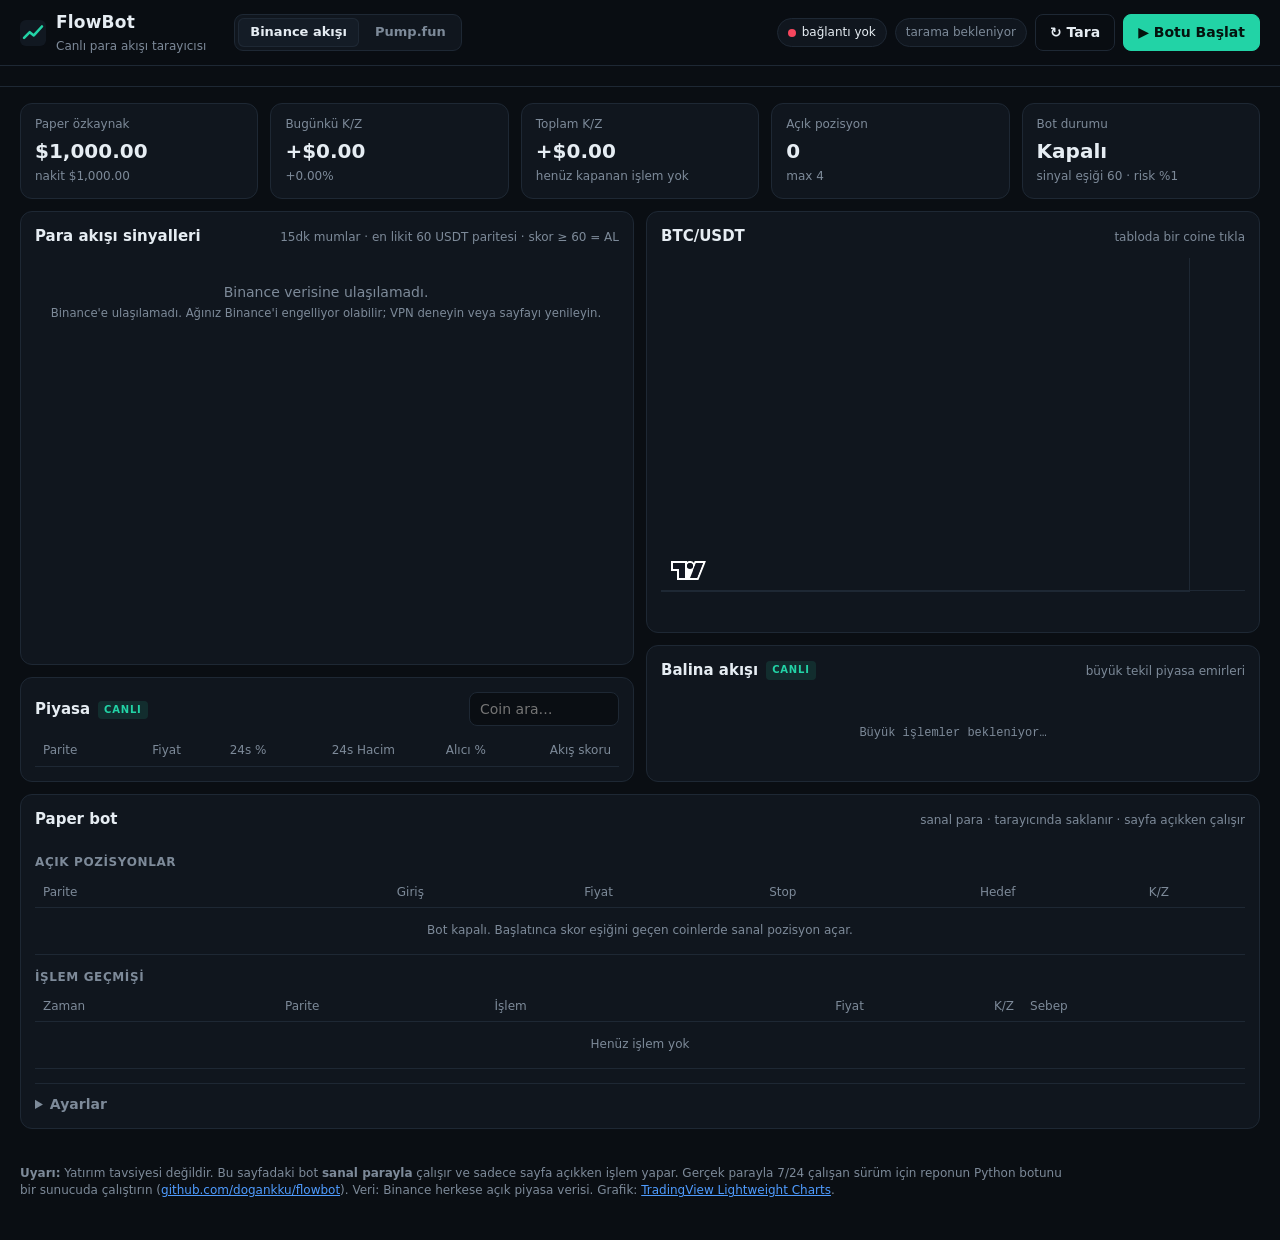
<file: index.html>
<!doctype html>
<html lang="tr">
<head>
  <meta charset="utf-8" />
  <meta name="viewport" content="width=device-width, initial-scale=1" />
  <title>FlowBot — Canlı Kripto Para Akışı</title>
  <meta name="description" content="Binance canlı verisiyle hacim patlaması, balina işlemleri ve para akışı tarayıcısı + paper trading bot" />
  <link rel="icon" href="data:image/svg+xml,<svg xmlns='http://www.w3.org/2000/svg' viewBox='0 0 32 32'><rect width='32' height='32' rx='7' fill='%230b0f14'/><path d='M5 22 L12 15 L17 19 L27 8' stroke='%2322d3a6' stroke-width='3.2' fill='none' stroke-linecap='round' stroke-linejoin='round'/></svg>" />
  <link rel="stylesheet" href="assets/style.css" />
</head>
<body>
  <header class="topbar">
    <div class="brand">
      <svg viewBox="0 0 32 32" width="26" height="26" aria-hidden="true"><rect width="32" height="32" rx="7" fill="#111821"/><path d="M5 22 L12 15 L17 19 L27 8" stroke="#22d3a6" stroke-width="3.2" fill="none" stroke-linecap="round" stroke-linejoin="round"/></svg>
      <div>
        <h1>FlowBot</h1>
        <span class="sub">Canlı para akışı tarayıcısı</span>
      </div>
      <nav class="tabs">
        <a href="./" class="active">Binance akışı</a>
        <a href="pump.html">Pump.fun</a>
      </nav>
    </div>
    <div class="status">
      <span class="pill" id="conn"><i class="dot"></i><span>bağlanıyor…</span></span>
      <span class="pill muted" id="scanInfo">tarama bekleniyor</span>
      <button class="btn ghost" id="scanNow" title="Şimdi tara">↻ Tara</button>
      <button class="btn primary" id="botToggle">▶ Botu Başlat</button>
    </div>
  </header>

  <section class="ticker-strip" id="strip" aria-label="Öne çıkan coinler"></section>

  <section class="stats" id="stats">
    <div class="stat"><label>Paper özkaynak</label><b id="stEquity">—</b><small id="stEquitySub">sanal USDT</small></div>
    <div class="stat"><label>Bugünkü K/Z</label><b id="stDay">—</b><small id="stDaySub">&nbsp;</small></div>
    <div class="stat"><label>Toplam K/Z</label><b id="stTotal">—</b><small id="stWin">&nbsp;</small></div>
    <div class="stat"><label>Açık pozisyon</label><b id="stOpen">0</b><small id="stOpenSub">max 4</small></div>
    <div class="stat"><label>Bot durumu</label><b id="stBot">Kapalı</b><small id="stBotSub">sinyal eşiği 60</small></div>
  </section>

  <main class="grid">
    <section class="card signals">
      <div class="card-h">
        <h2>Para akışı sinyalleri</h2>
        <span class="hint">15dk mumlar · en likit <span id="uniCount">60</span> USDT paritesi · skor ≥ <span id="minScoreLbl">60</span> = AL</span>
      </div>
      <div id="signals" class="signal-list"><div class="empty">İlk tarama yapılıyor…</div></div>
    </section>

    <section class="card chart-card">
      <div class="card-h">
        <h2 id="chartTitle">BTC/USDT</h2>
        <span class="hint" id="chartHint">tabloda bir coine tıkla</span>
      </div>
      <div id="chart" class="chart"></div>
    </section>

    <section class="card whales">
      <div class="card-h">
        <h2>Balina akışı <span class="live">CANLI</span></h2>
        <span class="hint">büyük tekil piyasa emirleri</span>
      </div>
      <div class="whale-board" id="whaleBoard"></div>
      <div id="whaleFeed" class="whale-feed"><div class="empty">Büyük işlemler bekleniyor…</div></div>
    </section>

    <section class="card market">
      <div class="card-h">
        <h2>Piyasa <span class="live">CANLI</span></h2>
        <input id="search" class="search" placeholder="Coin ara…" autocomplete="off" />
      </div>
      <div class="table-wrap">
        <table id="marketTable">
          <thead><tr>
            <th data-sort="sym">Parite</th>
            <th data-sort="price" class="r">Fiyat</th>
            <th data-sort="chg" class="r">24s %</th>
            <th data-sort="qv" class="r">24s Hacim</th>
            <th data-sort="buy" class="r" title="Son 5 dk agresif alıcı oranı">Alıcı %</th>
            <th data-sort="score" class="r">Akış skoru</th>
          </tr></thead>
          <tbody></tbody>
        </table>
      </div>
    </section>

    <section class="card bot">
      <div class="card-h">
        <h2>Paper bot</h2>
        <span class="hint">sanal para · tarayıcında saklanır · sayfa açıkken çalışır</span>
      </div>
      <h3>Açık pozisyonlar</h3>
      <div class="table-wrap"><table id="posTable"><thead><tr>
        <th>Parite</th><th class="r">Giriş</th><th class="r">Fiyat</th><th class="r">Stop</th><th class="r">Hedef</th><th class="r">K/Z</th><th></th>
      </tr></thead><tbody></tbody></table></div>
      <h3>İşlem geçmişi</h3>
      <div class="table-wrap hist"><table id="histTable"><thead><tr>
        <th>Zaman</th><th>Parite</th><th>İşlem</th><th class="r">Fiyat</th><th class="r">K/Z</th><th>Sebep</th>
      </tr></thead><tbody></tbody></table></div>
      <details class="settings">
        <summary>Ayarlar</summary>
        <div class="form">
          <label>Sinyal eşiği (0-100)<input type="number" id="setMinScore" min="20" max="95" step="1" /></label>
          <label>İşlem başı risk %<input type="number" id="setRisk" min="0.1" max="5" step="0.1" /></label>
          <label>Başlangıç bakiyesi<input type="number" id="setEquity" min="50" step="50" /></label>
          <label>Max açık pozisyon<input type="number" id="setMaxPos" min="1" max="10" step="1" /></label>
        </div>
        <div class="form-actions">
          <button class="btn" id="saveSettings">Kaydet</button>
          <button class="btn danger" id="resetBot">Paper hesabı sıfırla</button>
        </div>
      </details>
    </section>
  </main>

  <footer>
    <p><b>Uyarı:</b> Yatırım tavsiyesi değildir. Bu sayfadaki bot <b>sanal parayla</b> çalışır ve sadece sayfa açıkken işlem yapar.
      Gerçek parayla 7/24 çalışan sürüm için reponun Python botunu bir sunucuda çalıştırın
      (<a href="https://github.com/dogankku/flowbot" target="_blank" rel="noopener">github.com/dogankku/flowbot</a>).
      Veri: Binance herkese açık piyasa verisi. Grafik: <a href="https://www.tradingview.com/" target="_blank" rel="noopener">TradingView Lightweight Charts</a>.</p>
  </footer>

  <div id="toasts" class="toasts" aria-live="polite"></div>

  <script src="assets/vendor/lightweight-charts.standalone.production.js"></script>
  <script src="assets/flow.js"></script>
  <script src="assets/app.js"></script>
</body>
</html>
</file>
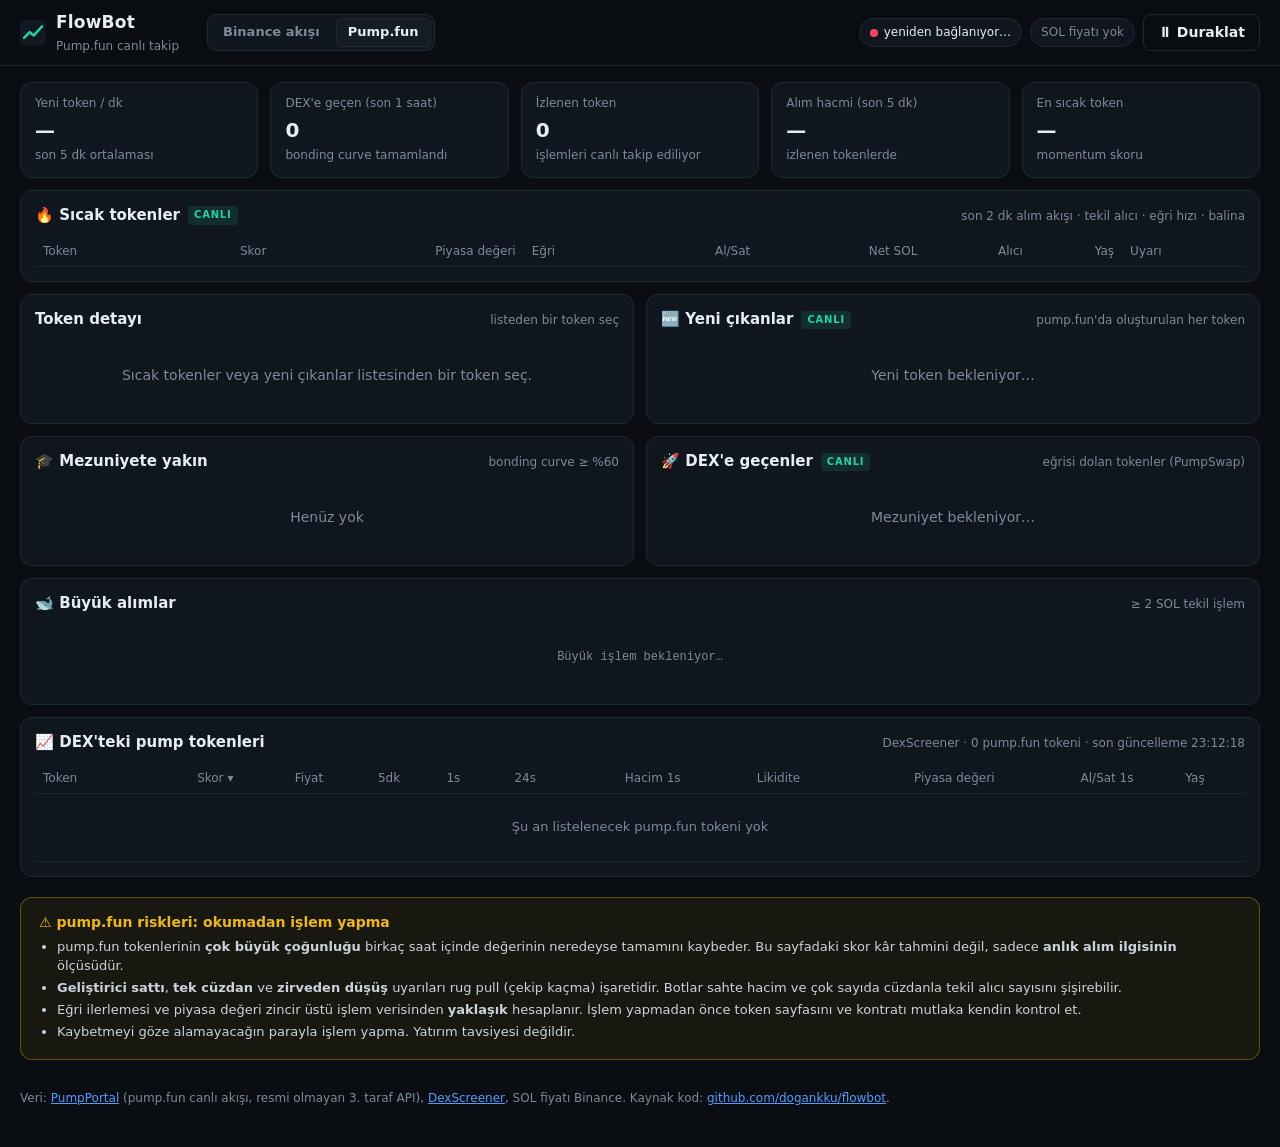
<file: pump.html>
<!doctype html>
<html lang="tr">
<head>
  <meta charset="utf-8" />
  <meta name="viewport" content="width=device-width, initial-scale=1" />
  <title>FlowBot — Pump.fun Canlı Takip</title>
  <meta name="description" content="pump.fun canlı akış: yeni tokenler, momentum skoru, mezuniyete yakın tokenler, DEX'e geçenler, büyük alımlar" />
  <link rel="icon" href="data:image/svg+xml,<svg xmlns='http://www.w3.org/2000/svg' viewBox='0 0 32 32'><rect width='32' height='32' rx='7' fill='%230b0f14'/><path d='M5 22 L12 15 L17 19 L27 8' stroke='%2322d3a6' stroke-width='3.2' fill='none' stroke-linecap='round' stroke-linejoin='round'/></svg>" />
  <link rel="stylesheet" href="assets/style.css" />
</head>
<body class="pump-page">
  <header class="topbar">
    <div class="brand">
      <svg viewBox="0 0 32 32" width="26" height="26" aria-hidden="true"><rect width="32" height="32" rx="7" fill="#111821"/><path d="M5 22 L12 15 L17 19 L27 8" stroke="#22d3a6" stroke-width="3.2" fill="none" stroke-linecap="round" stroke-linejoin="round"/></svg>
      <div>
        <h1>FlowBot</h1>
        <span class="sub">Pump.fun canlı takip</span>
      </div>
      <nav class="tabs">
        <a href="./">Binance akışı</a>
        <a href="pump.html" class="active">Pump.fun</a>
      </nav>
    </div>
    <div class="status">
      <span class="pill" id="conn"><i class="dot"></i><span>bağlanıyor…</span></span>
      <span class="pill muted" id="solPill">SOL —</span>
      <button class="btn ghost" id="pauseBtn" title="Akışı duraklat">⏸ Duraklat</button>
    </div>
  </header>

  <section class="stats">
    <div class="stat"><label>Yeni token / dk</label><b id="stRate">—</b><small id="stRateSub">son 5 dk ortalaması</small></div>
    <div class="stat"><label>DEX'e geçen (son 1 saat)</label><b id="stMig">0</b><small>bonding curve tamamlandı</small></div>
    <div class="stat"><label>İzlenen token</label><b id="stTracked">0</b><small>işlemleri canlı takip ediliyor</small></div>
    <div class="stat"><label>Alım hacmi (son 5 dk)</label><b id="stVol">—</b><small id="stVolSub">izlenen tokenlerde</small></div>
    <div class="stat"><label>En sıcak token</label><b id="stHot">—</b><small id="stHotSub">momentum skoru</small></div>
  </section>

  <main class="grid pump-grid">
    <section class="card hot">
      <div class="card-h">
        <h2>🔥 Sıcak tokenler <span class="live">CANLI</span></h2>
        <span class="hint">son 2 dk alım akışı · tekil alıcı · eğri hızı · balina</span>
      </div>
      <div class="table-wrap"><table id="hotTable"><thead><tr>
        <th>Token</th><th class="r">Skor</th><th class="r">Piyasa değeri</th><th>Eğri</th>
        <th class="r" title="Son 2 dk alış / satış sayısı">Al/Sat</th><th class="r" title="Son 2 dk net SOL akışı">Net SOL</th><th class="r">Alıcı</th><th class="r">Yaş</th><th>Uyarı</th>
      </tr></thead><tbody></tbody></table></div>
    </section>

    <section class="card detail">
      <div class="card-h"><h2 id="dTitle">Token detayı</h2><span class="hint" id="dHint">listeden bir token seç</span></div>
      <div id="detail"><div class="empty">Sıcak tokenler veya yeni çıkanlar listesinden bir token seç.</div></div>
    </section>

    <section class="card newfeed">
      <div class="card-h"><h2>🆕 Yeni çıkanlar <span class="live">CANLI</span></h2><span class="hint" id="newHint">pump.fun'da oluşturulan her token</span></div>
      <div id="newFeed" class="feed"><div class="empty">Yeni token bekleniyor…</div></div>
    </section>

    <section class="card grad">
      <div class="card-h"><h2>🎓 Mezuniyete yakın</h2><span class="hint">bonding curve ≥ %60</span></div>
      <div id="gradList" class="grad-list"><div class="empty">Henüz yok</div></div>
    </section>

    <section class="card migfeed">
      <div class="card-h"><h2>🚀 DEX'e geçenler <span class="live">CANLI</span></h2><span class="hint">eğrisi dolan tokenler (PumpSwap)</span></div>
      <div id="migFeed" class="feed"><div class="empty">Mezuniyet bekleniyor…</div></div>
    </section>

    <section class="card bigbuys">
      <div class="card-h"><h2>🐋 Büyük alımlar</h2><span class="hint">≥ 2 SOL tekil işlem</span></div>
      <div id="bigFeed" class="feed mono"><div class="empty">Büyük işlem bekleniyor…</div></div>
    </section>

    <section class="card dex">
      <div class="card-h">
        <h2>📈 DEX'teki pump tokenleri</h2>
        <span class="hint" id="dexHint">DexScreener · trend ve öne çıkan pump.fun tokenleri · dakikada bir yenilenir</span>
      </div>
      <div class="table-wrap"><table id="dexTable"><thead><tr>
        <th data-dsort="name">Token</th><th data-dsort="score" class="r">Skor</th><th data-dsort="price" class="r">Fiyat</th>
        <th data-dsort="m5" class="r">5dk</th><th data-dsort="h1" class="r">1s</th><th data-dsort="h24" class="r">24s</th>
        <th data-dsort="vol" class="r">Hacim 1s</th><th data-dsort="liq" class="r">Likidite</th><th data-dsort="mcap" class="r">Piyasa değeri</th>
        <th data-dsort="tx" class="r">Al/Sat 1s</th><th data-dsort="age" class="r">Yaş</th><th></th>
      </tr></thead><tbody><tr><td colspan="12" class="empty">Yükleniyor…</td></tr></tbody></table></div>
    </section>
  </main>

  <section class="risk-box">
    <h3>⚠️ pump.fun riskleri: okumadan işlem yapma</h3>
    <ul>
      <li>pump.fun tokenlerinin <b>çok büyük çoğunluğu</b> birkaç saat içinde değerinin neredeyse tamamını kaybeder. Bu sayfadaki skor kâr tahmini değil, sadece <b>anlık alım ilgisinin</b> ölçüsüdür.</li>
      <li><b>Geliştirici sattı</b>, <b>tek cüzdan</b> ve <b>zirveden düşüş</b> uyarıları rug pull (çekip kaçma) işaretidir. Botlar sahte hacim ve çok sayıda cüzdanla tekil alıcı sayısını şişirebilir.</li>
      <li>Eğri ilerlemesi ve piyasa değeri zincir üstü işlem verisinden <b>yaklaşık</b> hesaplanır. İşlem yapmadan önce token sayfasını ve kontratı mutlaka kendin kontrol et.</li>
      <li>Kaybetmeyi göze alamayacağın parayla işlem yapma. Yatırım tavsiyesi değildir.</li>
    </ul>
  </section>

  <footer>
    <p>Veri: <a href="https://pumpportal.fun" target="_blank" rel="noopener">PumpPortal</a> (pump.fun canlı akışı, resmi olmayan 3. taraf API),
      <a href="https://dexscreener.com" target="_blank" rel="noopener">DexScreener</a>, SOL fiyatı Binance.
      Kaynak kod: <a href="https://github.com/dogankku/flowbot" target="_blank" rel="noopener">github.com/dogankku/flowbot</a>.</p>
  </footer>
  <div id="toasts" class="toasts" aria-live="polite"></div>

  <script src="assets/pumpcore.js"></script>
  <script src="assets/pump.js"></script>
</body>
</html>
</file>
<file: assets/style.css>
:root {
  --bg: #0a0e13;
  --panel: #10161e;
  --panel-2: #141c26;
  --line: #1e2834;
  --text: #e6edf3;
  --muted: #7d8a99;
  --dim: #4c5866;
  --green: #22d3a6;
  --green-bg: rgba(34, 211, 166, 0.12);
  --red: #f6465d;
  --red-bg: rgba(246, 70, 93, 0.12);
  --amber: #f0b90b;
  --blue: #4f9cff;
  --radius: 12px;
  --mono: ui-monospace, "SF Mono", "JetBrains Mono", "Cascadia Mono", Menlo, Consolas, monospace;
  color-scheme: dark;
}
* { box-sizing: border-box; }
html, body { margin: 0; background: var(--bg); color: var(--text); }
body { font: 14px/1.45 system-ui, -apple-system, "Segoe UI", Roboto, "Helvetica Neue", Arial, sans-serif; }
.num, td.r, .stat b, .pill, .whale-feed, .strip-item { font-variant-numeric: tabular-nums; }
a { color: var(--blue); }

/* ---------------- top bar */
.topbar {
  position: sticky; top: 0; z-index: 20;
  display: flex; align-items: center; justify-content: space-between; gap: 12px; flex-wrap: wrap;
  padding: 10px 20px; background: rgba(10, 14, 19, 0.92); backdrop-filter: blur(8px);
  border-bottom: 1px solid var(--line);
}
.brand { display: flex; align-items: center; gap: 10px; }
.brand h1 { margin: 0; font-size: 17px; letter-spacing: 0.2px; }
.brand .sub { color: var(--muted); font-size: 12px; }
.status { display: flex; align-items: center; gap: 8px; flex-wrap: wrap; }
.pill {
  display: inline-flex; align-items: center; gap: 6px; padding: 5px 10px; border-radius: 999px;
  background: var(--panel); border: 1px solid var(--line); font-size: 12px; white-space: nowrap;
}
.pill.muted { color: var(--muted); }
.dot { width: 8px; height: 8px; border-radius: 50%; background: var(--amber); display: inline-block; }
.pill.ok .dot { background: var(--green); box-shadow: 0 0 0 3px var(--green-bg); }
.pill.bad .dot { background: var(--red); }
.btn {
  appearance: none; border: 1px solid var(--line); background: var(--panel-2); color: var(--text);
  padding: 7px 14px; border-radius: 8px; font: inherit; font-weight: 600; cursor: pointer;
}
.btn:hover { border-color: #2d3a49; }
.btn.ghost { background: transparent; }
.btn.primary { background: var(--green); color: #04130e; border-color: var(--green); }
.btn.primary.running { background: var(--red); border-color: var(--red); color: #fff; }
.btn.danger { color: var(--red); border-color: rgba(246, 70, 93, 0.4); background: transparent; }
.btn.small { padding: 3px 9px; font-size: 12px; }
.btn:disabled { opacity: 0.5; cursor: default; }

/* ---------------- ticker strip */
.ticker-strip {
  display: flex; gap: 8px; overflow-x: auto; padding: 10px 20px; border-bottom: 1px solid var(--line);
  scrollbar-width: none;
}
.ticker-strip::-webkit-scrollbar { display: none; }
.strip-item {
  flex: 0 0 auto; display: flex; gap: 8px; align-items: baseline; padding: 6px 12px; border-radius: 8px;
  background: var(--panel); border: 1px solid var(--line); cursor: pointer; font-size: 13px;
}
.strip-item b { font-weight: 600; }
.up { color: var(--green); }
.down { color: var(--red); }

/* ---------------- stats */
.stats { display: grid; grid-template-columns: repeat(5, 1fr); gap: 12px; padding: 16px 20px 0; }
.stat { background: var(--panel); border: 1px solid var(--line); border-radius: var(--radius); padding: 12px 14px; }
.stat label { display: block; color: var(--muted); font-size: 12px; margin-bottom: 4px; }
.stat b { font-size: 20px; font-weight: 650; }
.stat small { display: block; color: var(--muted); font-size: 12px; margin-top: 2px; }

/* ---------------- grid */
.grid {
  display: grid; gap: 12px; padding: 12px 20px 20px;
  grid-template-columns: minmax(0, 1.25fr) minmax(0, 1fr) minmax(0, 0.8fr);
  grid-template-areas:
    "signals chart whales"
    "signals market whales"
    "bot market whales";
}
.signals { grid-area: signals; }
.chart-card { grid-area: chart; }
.whales { grid-area: whales; }
.market { grid-area: market; }
.bot { grid-area: bot; }
.card {
  background: var(--panel); border: 1px solid var(--line); border-radius: var(--radius);
  padding: 14px; min-width: 0; display: flex; flex-direction: column;
}
.card-h { display: flex; align-items: baseline; justify-content: space-between; gap: 10px; margin-bottom: 10px; flex-wrap: wrap; }
.card h2 { margin: 0; font-size: 15px; display: flex; align-items: center; gap: 8px; }
.card h3 { margin: 14px 0 6px; font-size: 12px; color: var(--muted); text-transform: uppercase; letter-spacing: 0.6px; }
.hint { color: var(--muted); font-size: 12px; }
.live {
  font-size: 10px; font-weight: 700; letter-spacing: 0.8px; color: var(--green); background: var(--green-bg);
  padding: 2px 6px; border-radius: 4px; animation: pulse 2s infinite;
}
@keyframes pulse { 50% { opacity: 0.55; } }
.empty { color: var(--muted); padding: 24px 8px; text-align: center; }

/* ---------------- signals */
.signal-list { display: flex; flex-direction: column; gap: 10px; max-height: 1060px; overflow-y: auto; padding-right: 2px; }
.sig {
  border: 1px solid var(--line); border-radius: 10px; padding: 12px; background: var(--panel-2); cursor: pointer;
  transition: border-color 0.15s;
}
.sig:hover { border-color: #2d3a49; }
.sig.buy { border-color: rgba(34, 211, 166, 0.55); box-shadow: inset 3px 0 0 var(--green); }
.sig-h { display: flex; align-items: center; gap: 10px; margin-bottom: 8px; }
.sig-h .sym { font-weight: 700; font-size: 15px; }
.sig-h .px { color: var(--muted); font-size: 12px; }
.score {
  margin-left: auto; min-width: 46px; text-align: center; font-weight: 800; font-size: 15px;
  padding: 3px 8px; border-radius: 6px; background: var(--line);
}
.score.hi { background: var(--green); color: #04130e; }
.score.mid { background: rgba(240, 185, 11, 0.18); color: var(--amber); }
.tag { font-size: 11px; font-weight: 700; padding: 2px 6px; border-radius: 4px; }
.tag.buy { background: var(--green-bg); color: var(--green); }
.tag.block { background: var(--red-bg); color: var(--red); }
.tag.deep { background: rgba(79, 156, 255, 0.14); color: var(--blue); }
.comp { display: grid; grid-template-columns: 14px 104px 1fr; gap: 6px; align-items: center; font-size: 12px; padding: 2px 0; }
.comp .nm { color: var(--muted); }
.comp .bar { position: relative; height: 16px; background: var(--bg); border-radius: 4px; overflow: hidden; }
.comp .bar i { position: absolute; inset: 0 auto 0 0; border-radius: 4px; }
.comp .bar i.p { background: var(--green-bg); border-right: 2px solid var(--green); }
.comp .bar i.n { background: var(--red-bg); border-right: 2px solid var(--red); }
.comp .bar i.z { background: rgba(125, 138, 153, 0.12); }
.comp .bar span { position: relative; padding-left: 6px; line-height: 16px; white-space: nowrap; overflow: hidden; text-overflow: ellipsis; display: block; color: #c9d3dd; }
.blocked { margin-top: 6px; font-size: 12px; color: var(--red); }

/* ---------------- chart */
.chart { height: 360px; width: 100%; }

/* ---------------- whales */
.whale-board { display: grid; gap: 4px; margin-bottom: 10px; }
.wb-row { display: grid; grid-template-columns: 70px 1fr 74px; gap: 8px; align-items: center; font-size: 12px; cursor: pointer; }
.wb-row .wb-bar { height: 8px; background: var(--bg); border-radius: 4px; position: relative; overflow: hidden; }
.wb-row .wb-bar i { position: absolute; top: 0; bottom: 0; }
.wb-row .wb-bar i.b { left: 50%; background: var(--green); }
.wb-row .wb-bar i.s { right: 50%; background: var(--red); }
.wb-row .wb-bar::after { content: ""; position: absolute; left: 50%; top: 0; bottom: 0; width: 1px; background: var(--dim); }
.whale-feed { flex: 1; overflow-y: auto; max-height: 820px; font-size: 12px; font-family: var(--mono); }
.wf { display: grid; grid-template-columns: 58px 74px 1fr auto; gap: 6px; padding: 5px 6px; border-bottom: 1px solid var(--line); animation: flashIn 1.2s; }
.wf .t { color: var(--dim); }
.wf .usd { text-align: right; font-weight: 700; }
.wf.big .usd { font-size: 13px; }
@keyframes flashIn { from { background: rgba(240, 185, 11, 0.16); } to { background: transparent; } }

/* ---------------- tables */
.table-wrap { overflow: auto; }
.market .table-wrap { max-height: 560px; }
.hist { max-height: 220px; }
table { width: 100%; border-collapse: collapse; font-size: 13px; }
th { text-align: left; color: var(--muted); font-weight: 500; font-size: 12px; padding: 6px 8px; border-bottom: 1px solid var(--line); position: sticky; top: 0; background: var(--panel); cursor: default; white-space: nowrap; }
th[data-sort] { cursor: pointer; }
th[data-sort]:hover { color: var(--text); }
th.sorted::after { content: " ▾"; }
th.sorted.asc::after { content: " ▴"; }
td { padding: 6px 8px; border-bottom: 1px solid var(--line); white-space: nowrap; }
.r { text-align: right; }
tbody tr { cursor: pointer; }
tbody tr:hover td { background: var(--panel-2); }
tr.sel td { background: rgba(79, 156, 255, 0.08); }
td.flash-up { animation: fUp 0.6s; }
td.flash-down { animation: fDn 0.6s; }
@keyframes fUp { from { background: var(--green-bg); } to { background: transparent; } }
@keyframes fDn { from { background: var(--red-bg); } to { background: transparent; } }
.chip { display: inline-block; min-width: 34px; text-align: center; padding: 1px 6px; border-radius: 4px; font-weight: 700; font-size: 12px; background: var(--line); color: var(--muted); }
.chip.hi { background: var(--green); color: #04130e; }
.chip.mid { background: rgba(240, 185, 11, 0.18); color: var(--amber); }
.search { background: var(--bg); border: 1px solid var(--line); color: var(--text); border-radius: 8px; padding: 6px 10px; font: inherit; width: 150px; }

/* ---------------- settings */
.settings { margin-top: 14px; border-top: 1px solid var(--line); padding-top: 10px; }
.settings summary { cursor: pointer; color: var(--muted); font-weight: 600; }
.form { display: grid; grid-template-columns: 1fr 1fr; gap: 10px; margin: 12px 0; }
.form label { display: flex; flex-direction: column; gap: 4px; font-size: 12px; color: var(--muted); }
.form input { background: var(--bg); border: 1px solid var(--line); color: var(--text); border-radius: 6px; padding: 6px 8px; font: inherit; }
.form-actions { display: flex; gap: 8px; flex-wrap: wrap; }

/* ---------------- toasts */
.toasts { position: fixed; right: 16px; bottom: 16px; display: flex; flex-direction: column; gap: 8px; z-index: 50; max-width: 360px; }
.toast { background: var(--panel-2); border: 1px solid var(--line); border-left: 3px solid var(--blue); border-radius: 8px; padding: 10px 12px; font-size: 13px; box-shadow: 0 8px 24px rgba(0,0,0,.4); animation: slideIn .25s; }
.toast.good { border-left-color: var(--green); }
.toast.bad { border-left-color: var(--red); }
@keyframes slideIn { from { transform: translateY(10px); opacity: 0; } }

footer { padding: 4px 20px 28px; color: var(--muted); font-size: 12px; max-width: 1100px; }

/* ---------------- responsive */
@media (max-width: 1280px) {
  .grid { grid-template-columns: minmax(0, 1fr) minmax(0, 1fr); grid-template-areas: "signals chart" "signals whales" "market whales" "bot bot"; }
}
@media (max-width: 860px) {
  .topbar { position: static; }
  .stats { grid-template-columns: repeat(2, 1fr); padding: 12px 12px 0; }
  .grid { grid-template-columns: minmax(0, 1fr); grid-template-areas: "signals" "chart" "whales" "market" "bot"; padding: 12px; }
  .topbar, .ticker-strip { padding-left: 12px; padding-right: 12px; }
  .chart { height: 300px; }
  .signal-list { max-height: 640px; }
  .whale-feed { max-height: 420px; }
  .comp { grid-template-columns: 14px 86px 1fr; }
  .form { grid-template-columns: 1fr; }
}

/* ================= gezinme menüsü ================= */
.tabs { display: flex; gap: 4px; margin-left: 18px; background: var(--panel); border: 1px solid var(--line); border-radius: 9px; padding: 3px; }
.tabs a { color: var(--muted); text-decoration: none; padding: 5px 12px; border-radius: 6px; font-size: 13px; font-weight: 600; white-space: nowrap; }
.tabs a:hover { color: var(--text); }
.tabs a.active { background: var(--panel-2); color: var(--text); box-shadow: inset 0 0 0 1px var(--line); }

/* ================= pump.fun sayfası ================= */
.pump-grid {
  grid-template-columns: minmax(0, 1fr) minmax(0, 1fr) minmax(0, 0.85fr);
  grid-template-areas:
    "hot hot newfeed"
    "detail grad newfeed"
    "detail migfeed bigbuys"
    "dex dex dex";
}
.hot { grid-area: hot; } .detail { grid-area: detail; } .newfeed { grid-area: newfeed; }
.grad { grid-area: grad; } .migfeed { grid-area: migfeed; } .bigbuys { grid-area: bigbuys; } .dex { grid-area: dex; }
.hot .table-wrap { max-height: 520px; }
.dex .table-wrap { max-height: 640px; }
.feed { overflow-y: auto; max-height: 520px; }
.newfeed .feed { max-height: 980px; }
.feed.mono, .mono { font-family: var(--mono); font-size: 12px; }
.feed.small { max-height: 260px; }
.fi { display: grid; grid-template-columns: 32px 1fr auto; gap: 10px; align-items: center; padding: 7px 6px; border-bottom: 1px solid var(--line); cursor: pointer; animation: flashIn 1.2s; }
.fi:hover { background: var(--panel-2); }
.fi-main { min-width: 0; overflow: hidden; text-overflow: ellipsis; white-space: nowrap; }
.fi-r { text-align: right; font-variant-numeric: tabular-nums; font-size: 13px; }
.av { width: 30px; height: 30px; border-radius: 50%; display: inline-flex; align-items: center; justify-content: center; font-size: 11px; font-weight: 800; color: #fff; flex: 0 0 auto; object-fit: cover; vertical-align: middle; }
td.tok { display: flex; align-items: center; gap: 8px; max-width: 230px; }
td.tok div { min-width: 0; overflow: hidden; text-overflow: ellipsis; }
td.flags { white-space: normal; min-width: 120px; }
td.flags .tag { display: inline-block; margin: 1px 0; }
.prog { position: relative; height: 16px; min-width: 90px; background: var(--bg); border-radius: 4px; overflow: hidden; }
.prog i { position: absolute; inset: 0 auto 0 0; background: linear-gradient(90deg, rgba(79,156,255,.35), rgba(34,211,166,.55)); }
.prog span { position: relative; display: block; text-align: center; font-size: 11px; line-height: 16px; font-weight: 700; }
.grad-list { display: flex; flex-direction: column; gap: 6px; overflow-y: auto; max-height: 420px; }
.gl { display: grid; grid-template-columns: 32px 1fr auto; gap: 10px; align-items: center; padding: 6px; border-radius: 8px; background: var(--panel-2); cursor: pointer; }
.gl-main .prog { margin-top: 4px; }
.d-top { display: grid; grid-template-columns: repeat(4, 1fr); gap: 8px; margin-bottom: 12px; }
.d-top > div { background: var(--panel-2); border-radius: 8px; padding: 8px 10px; }
.d-top label, .d-prog label { display: block; color: var(--muted); font-size: 11px; }
.d-top b { font-size: 16px; }
.d-top small { display: block; font-size: 11px; color: var(--muted); }
.d-prog { margin-bottom: 10px; }
.d-prog .prog { height: 20px; margin-top: 4px; }
.d-prog .prog span { line-height: 20px; font-size: 12px; }
.spark { width: 100%; height: 110px; display: block; margin-bottom: 10px; background: var(--bg); border-radius: 8px; }
.spark.empty { display: flex; align-items: center; justify-content: center; padding: 0; }
.d-parts { margin-bottom: 10px; }
.d-flags { margin-bottom: 10px; display: flex; flex-wrap: wrap; gap: 4px; }
.d-meta { font-size: 12px; line-height: 1.9; word-break: break-all; }
.d-meta code { font-family: var(--mono); background: var(--bg); padding: 1px 5px; border-radius: 4px; }
#dTitle .av { width: 24px; height: 24px; font-size: 10px; }
.risk-box { margin: 0 20px 14px; padding: 14px 18px; border: 1px solid rgba(240,185,11,.35); background: rgba(240,185,11,.06); border-radius: var(--radius); font-size: 13px; }
.risk-box h3 { margin: 0 0 6px; font-size: 14px; color: var(--amber); }
.risk-box ul { margin: 0; padding-left: 18px; color: #c9d3dd; }
.risk-box li { margin: 3px 0; }

@media (max-width: 1280px) {
  .pump-grid { grid-template-columns: minmax(0, 1fr) minmax(0, 1fr); grid-template-areas: "hot hot" "detail newfeed" "grad migfeed" "bigbuys bigbuys" "dex dex"; }
}
@media (max-width: 860px) {
  .tabs { margin-left: 0; order: 3; width: 100%; }
  .brand { flex-wrap: wrap; }
  .pump-grid { grid-template-columns: minmax(0, 1fr); grid-template-areas: "hot" "detail" "newfeed" "grad" "migfeed" "bigbuys" "dex"; }
  .d-top { grid-template-columns: repeat(2, 1fr); }
  .newfeed .feed { max-height: 420px; }
  .risk-box { margin: 0 12px 12px; }
}
</file>
